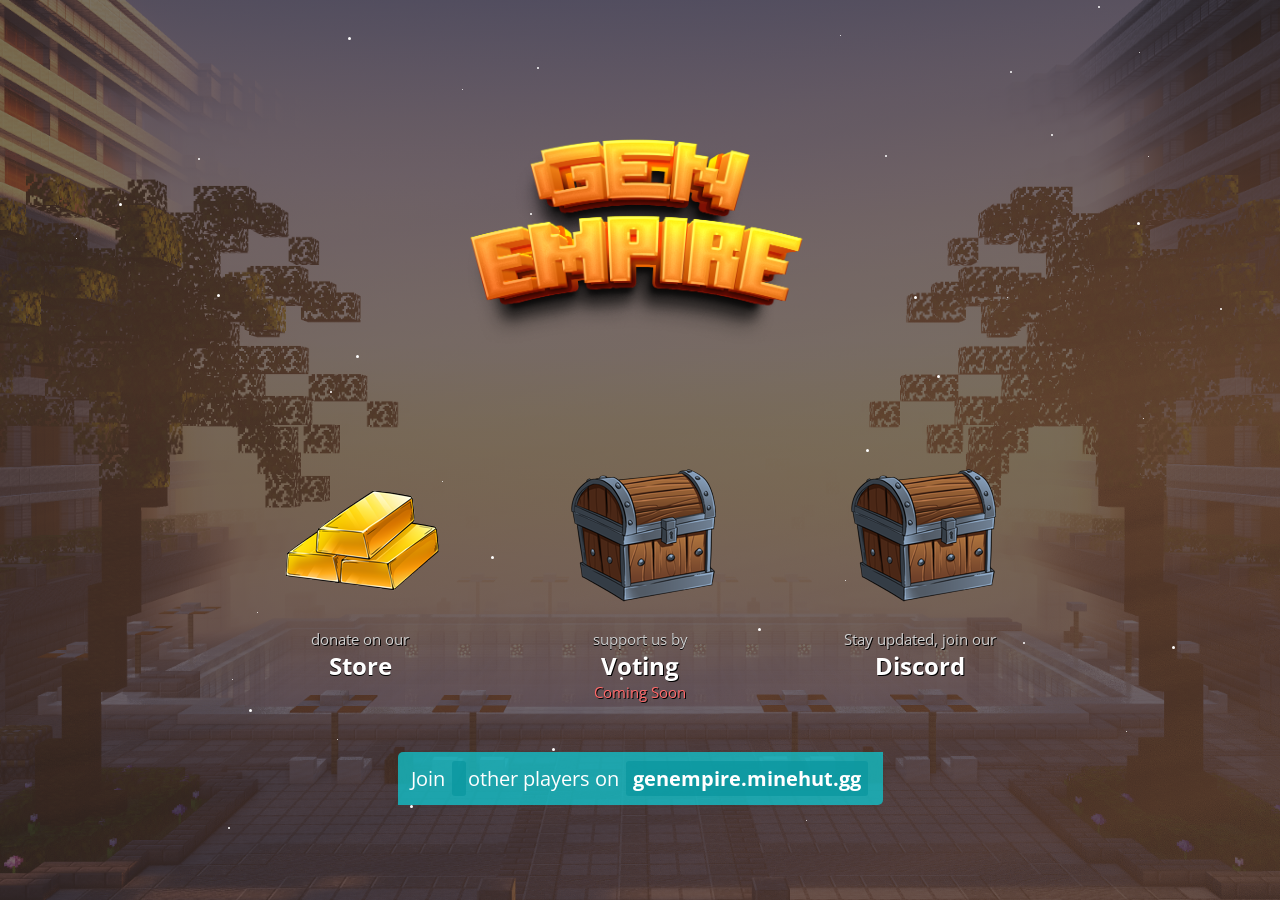
<file: index.html>
<!-- Proudly coded by Billy (https://bybilly.uk) -->
<!-- Version: 1.9.2 -->

<!DOCTYPE html>
<html>
<head>
	<!-- Info meta tags, important for social media + SEO -->
	<title>GenEmpire - Official Website</title>
	<meta name="description" content="GenEmpire is a new and awesome tycoon type Minecraft server. You can join with the IP 'play.genempire.net'.">
	<meta property="og:title" content="GenEmpire - Official Website Portal">
	<meta property="og:site_name" content="GenEmpire">
	<meta property="og:description" content="GenEmpire is a new and awesome tycoon type Minecraft server. You can join with the IP 'play.genempire.net'.">
	<meta property="og:image" content="https://bybilly.uk/portal/img/minecraft.jpg">
	<meta property="og:url" content="https://genempire.net">
	<meta name="twitter:card" content="summary_large_image">

	<meta name="viewport" content="width=device-width, initial-scale=1.0">
	<meta charset="utf-8">
	<link rel="preconnect" href="https://fonts.googleapis.com">
	<link rel="preconnect" href="https://fonts.gstatic.com" crossorigin>
	<link href="https://fonts.googleapis.com/css2?family=Open+Sans:wght@400;700&display=swap" rel="stylesheet">
	<link rel="stylesheet" href="css/stylesheet.css">
</head>
<body>
	<div class="container">
		<div class="logo">
			<!-- In the img folder, upload your logo -->
			<!-- Make sure you name it 'logo.png' or update the code below -->
			<img src="img/logo.png" alt="MyServer logo">
		</div>

		<div class="items">
			<!-- Replace # with your store URL -->
			<a href="https://genempire.tebex.io/" class="item store">
			<div>
				<img src="img/Lingotes.png" alt="Minecraft store icon" class="img">
				<p class="subtitle">donate on our</p>
				<p class="title">Store</p>
			</div>
			</a>

			<!-- Replace # with your vote URL -->
			<a href="#" class="item vote">
			<div>
				<img src="img/closed-chest.png" alt="Minecraft voting icon" class="img">
				<p class="subtitle">support us by</p>
				<p class="title">Voting</p>
				<p class="subtitle subtitle2">Coming Soon</p>
			</div>
			</a>

			<a href="https://discord.gg/MzX7Gv42s4" class="item discord">
			<div>
				<img src="img/closed-chest.png" alt="Minecraft voting icon" class="img">
				<p class="subtitle">Stay updated, join our</p>
				<p class="title">Discord</p>
			</div>
			</a>

		</div>

		<div class="playercount">
			<p>Join <span class="sip" data-ip="genempire.minehut.gg" data-port="25613">
			</span> other players on <span class="ip">genempire.minehut.gg</span></p>
		</div>
	</div>

	<script src="https://ajax.googleapis.com/ajax/libs/jquery/3.6.0/jquery.min.js"></script>
	<script src="js/firefly.js" type="text/javascript"></script>
	<script src="js/main.js" type="text/javascript"></script>
</body>
</html>
</file>
<file: css/stylesheet.css>
* {
	box-sizing: border-box;
}

body {
	/*Want to change background image?*/
	/*Upload a new one to the img folder.*/
	/*Make sure you name it 'minecraft.jpg'*/
	background: linear-gradient(rgba(20, 26, 35,0.55),rgba(20, 26, 35, 0.55)),
				url("../img/background.png") no-repeat center center fixed;
	background-size: cover;
	font-family: "Open Sans", Helvetica;
	margin: 0;
	position: relative;
}

html, body {
	width: 100vw;
	height: 100vh;
	overflow-x: hidden;
	display: -webkit-box;
	display: -ms-flexbox;
	display: flex;
	-webkit-box-pack: center;
	    -ms-flex-pack: center;
	        justify-content: center;
	-webkit-box-align: center;
	    -ms-flex-align: center;
	        align-items: center;
}

a {
	text-decoration: none;
}

p {
	margin: 0;
	padding: 3px;
}

.container {
	text-align: center;
}

.logo img {
	width: 225px; /* Change image size for mobile */
	-webkit-animation-name: logo;
	        animation-name: logo;
	-webkit-animation-duration: 5s;
	        animation-duration: 5s;
	-webkit-animation-iteration-count: infinite;
	        animation-iteration-count: infinite;
	-webkit-animation-timing-function: ease-in-out;
	        animation-timing-function: ease-in-out;
}


@-webkit-keyframes logo {
	0% {
		-webkit-transform: scale(1);
		        transform: scale(1);
	}
	50% {
		-webkit-transform: scale(1.07);
		        transform: scale(1.07);
	}
	100% {
		-webkit-transform: scale(1);
		        transform: scale(1);
	}
}

@keyframes logo {
	0% {
		-webkit-transform: scale(1);
		        transform: scale(1);
	}
	50% {
		-webkit-transform: scale(1.07);
		        transform: scale(1.07);
	}
	100% {
		-webkit-transform: scale(1);
		        transform: scale(1);
	}
}

.playercount {
	display: inline-block;
	margin: 20px 15px 0 15px;
	padding: 2px 0;
	background-color: rgba(15, 199, 209, 0.75);
	font-size: 1em;
	color: white;
	text-align: center;
	border-radius: 5px 0 5px 0;
	line-height: 27px;
}

.playercount > p > span {
	font-weight: bold;
	padding: 1px 4px;
	border-radius: 3px;
	background: rgba(9, 150, 158, 0.7);
	margin: 0 2px;
}

.extrapad {
	padding: 0;
}

.ip {
	cursor: pointer;
}

.items {
	display: -webkit-box;
	display: -ms-flexbox;
	display: flex;
	-ms-flex-pack: distribute;
	    justify-content: space-around;
	-ms-flex-preferred-size: 100px;
	    flex-basis: 100px;
	padding: 18px 0 10px 0;

}

.item img {
	-webkit-transition: all 0.2s ease;
	-o-transition: all 0.2s ease;
	transition: all 0.2s ease;
	margin-bottom: 7px;
}

.item img:hover {
	-webkit-transform:scale(1.1);
	    -ms-transform:scale(1.1);
	        transform:scale(1.1);
}

.img {
	width: 80%;
}

.title {
	font-weight: bold;
	font-size: 17px;
	color: white;
}

.subtitle {
	color: #cfcfcf;
	font-size: 12px;
}

.title,
.subtitle {
	margin: 0;
	padding: 0;
	text-shadow: black 0.5px 0.5px;
}

.subtitle2
{
	color: rgb(255, 105, 105);
	text-shadow: black 0.5px 0.5px;
}


@media(min-width: 400px) {
	.logo img {
		width: 280px; /* Change image size for mid sized devices */
	}

	.playercount {
		margin-top: 30px;
		padding: 5px;
	}

	.playercount > p > span {
		padding: 2px 7px;
	}
}

@media(min-width: 1250px) {
	.title {
		font-size: 24px;
	}

	.subtitle {
		font-size: 15px;
	}

	.logo img {
		width: 470px; /* Change image size for desktop */
	}

	.logo {
		margin-bottom: 28px;
	}
	.img {
		width: 100%;
	}
	.items {
		padding: 30px 0 20px 0;
	}
	.playercount {
		font-size: 1.22em;
		padding: 10px;
	}

	.extrapad {
		padding: 0 42.5px;
	}

	.playercount > p > span {
		padding: 4px 7px;
	}
}

@media(min-width: 1000px) {
	.items {
		-webkit-box-pack: center;
		    -ms-flex-pack: center;
		        justify-content: center;
	}

	.item:not(:first-child) {
		margin-left: 90px;
	}
}
</file>
